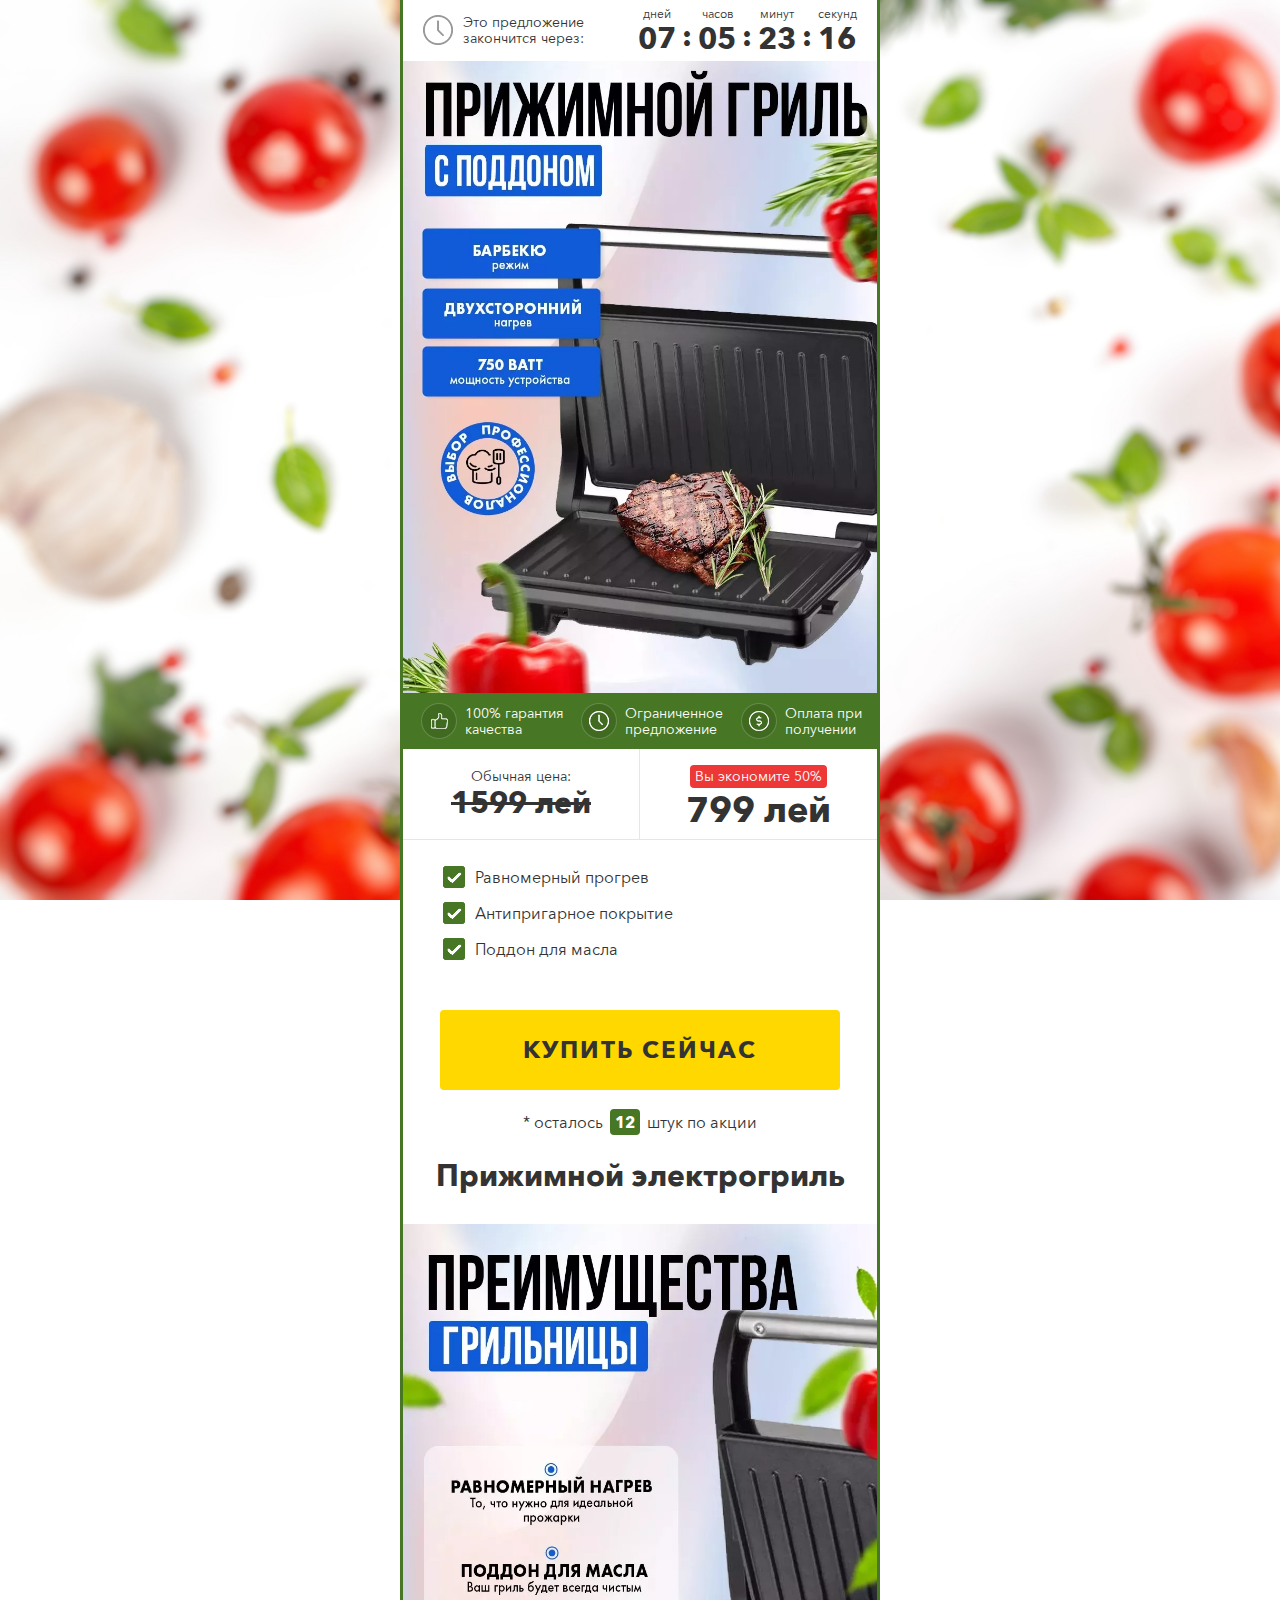
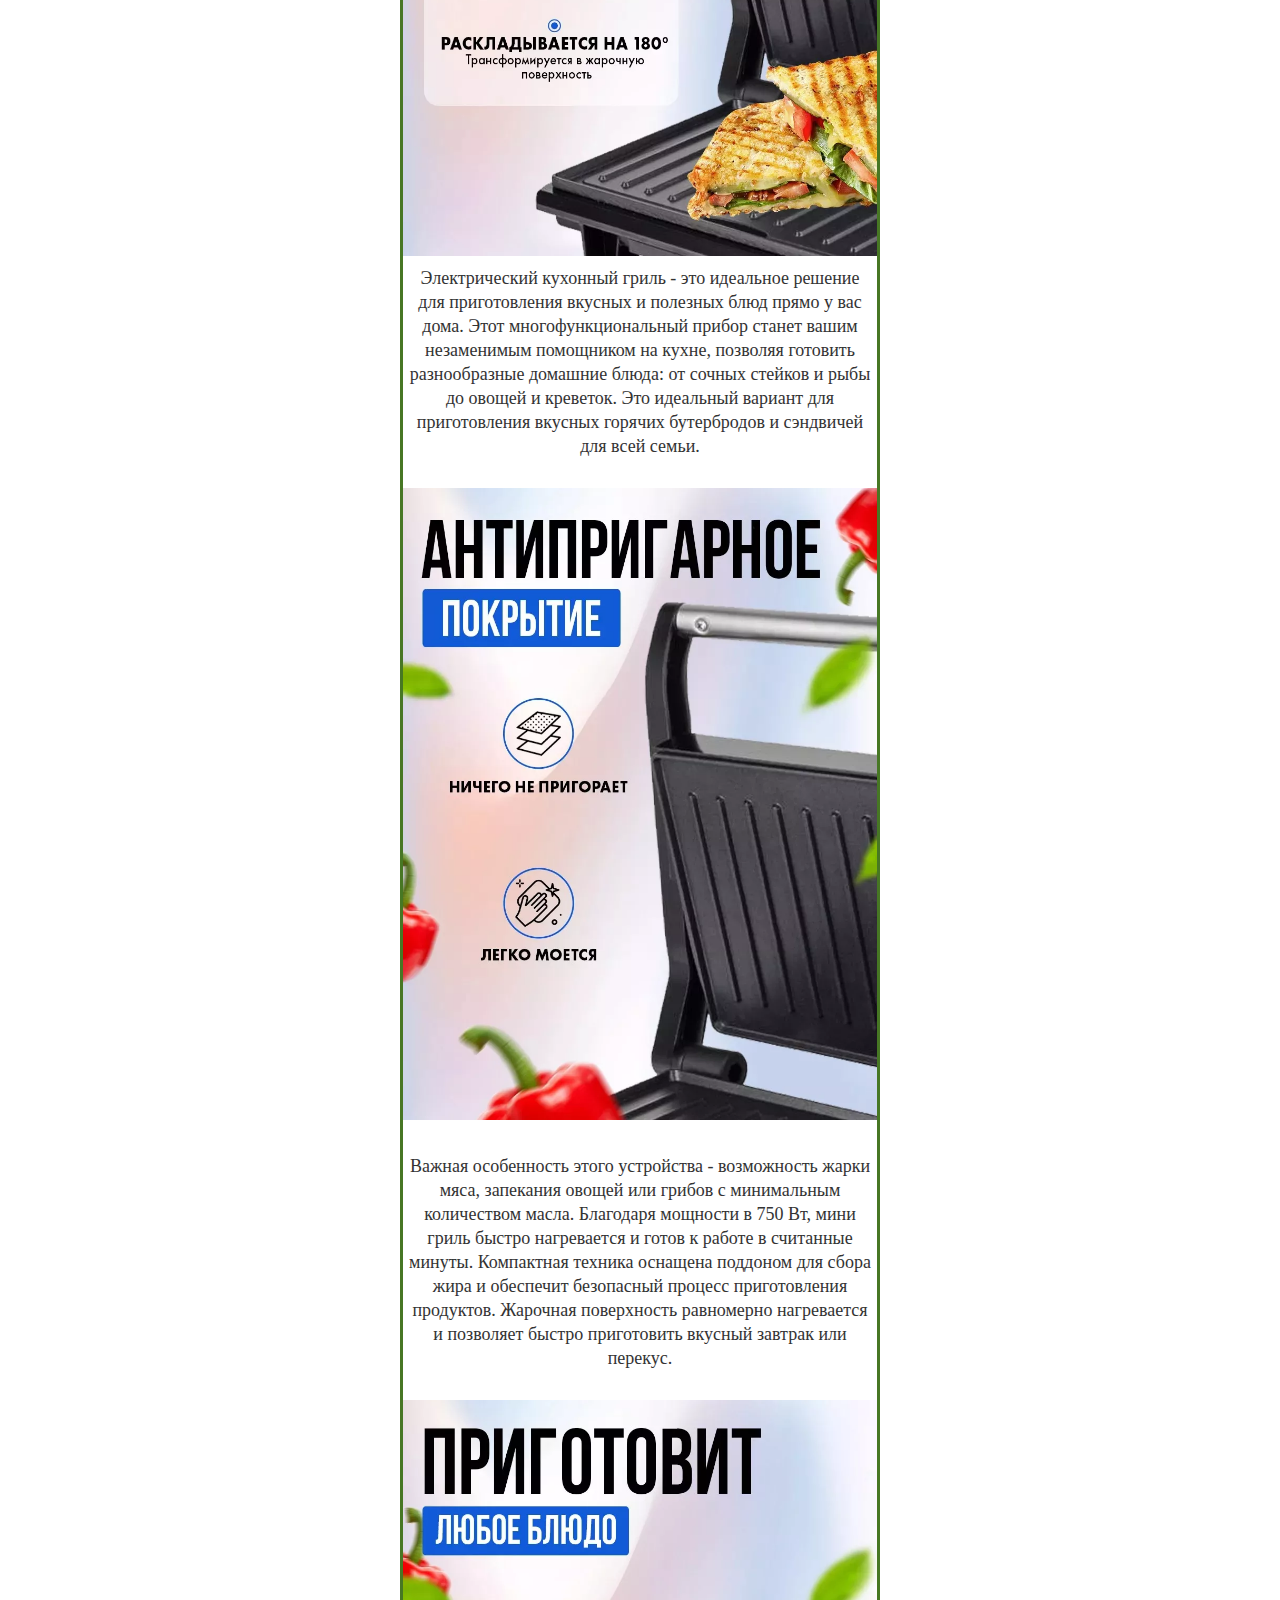
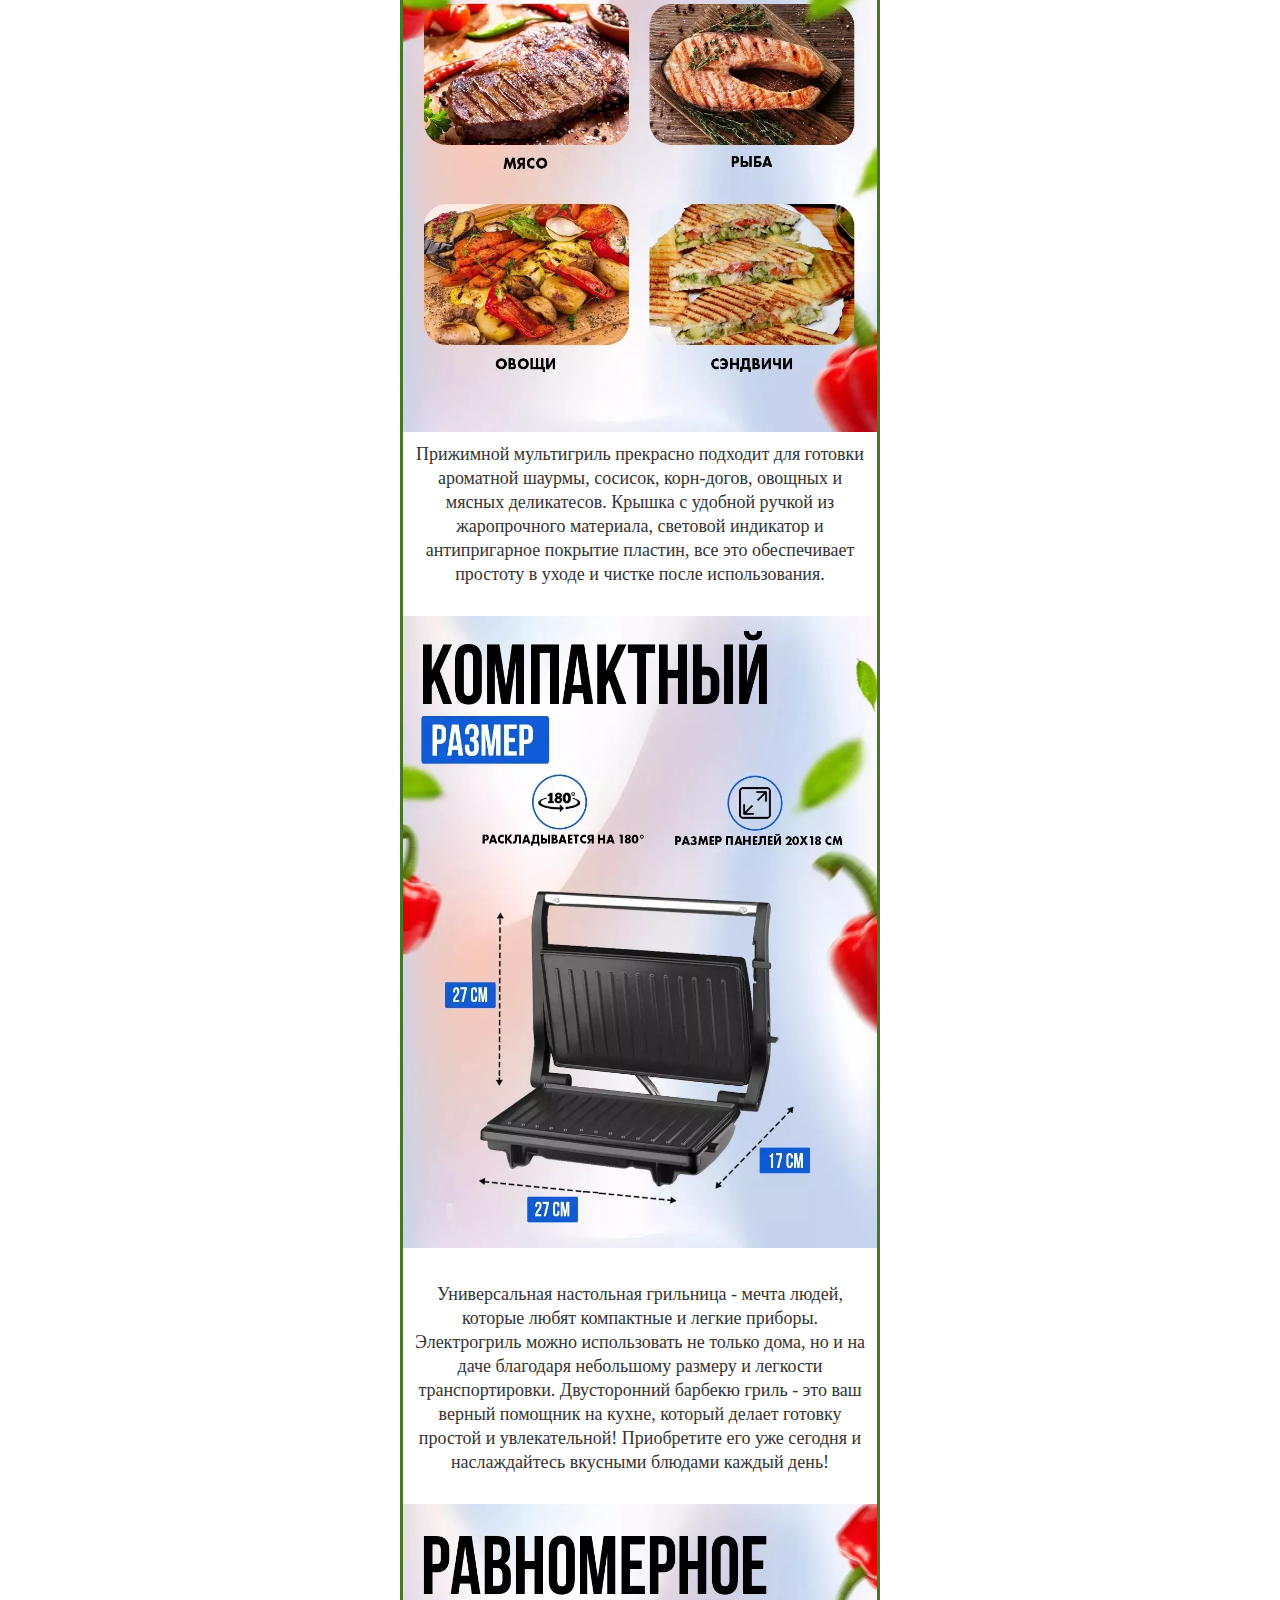
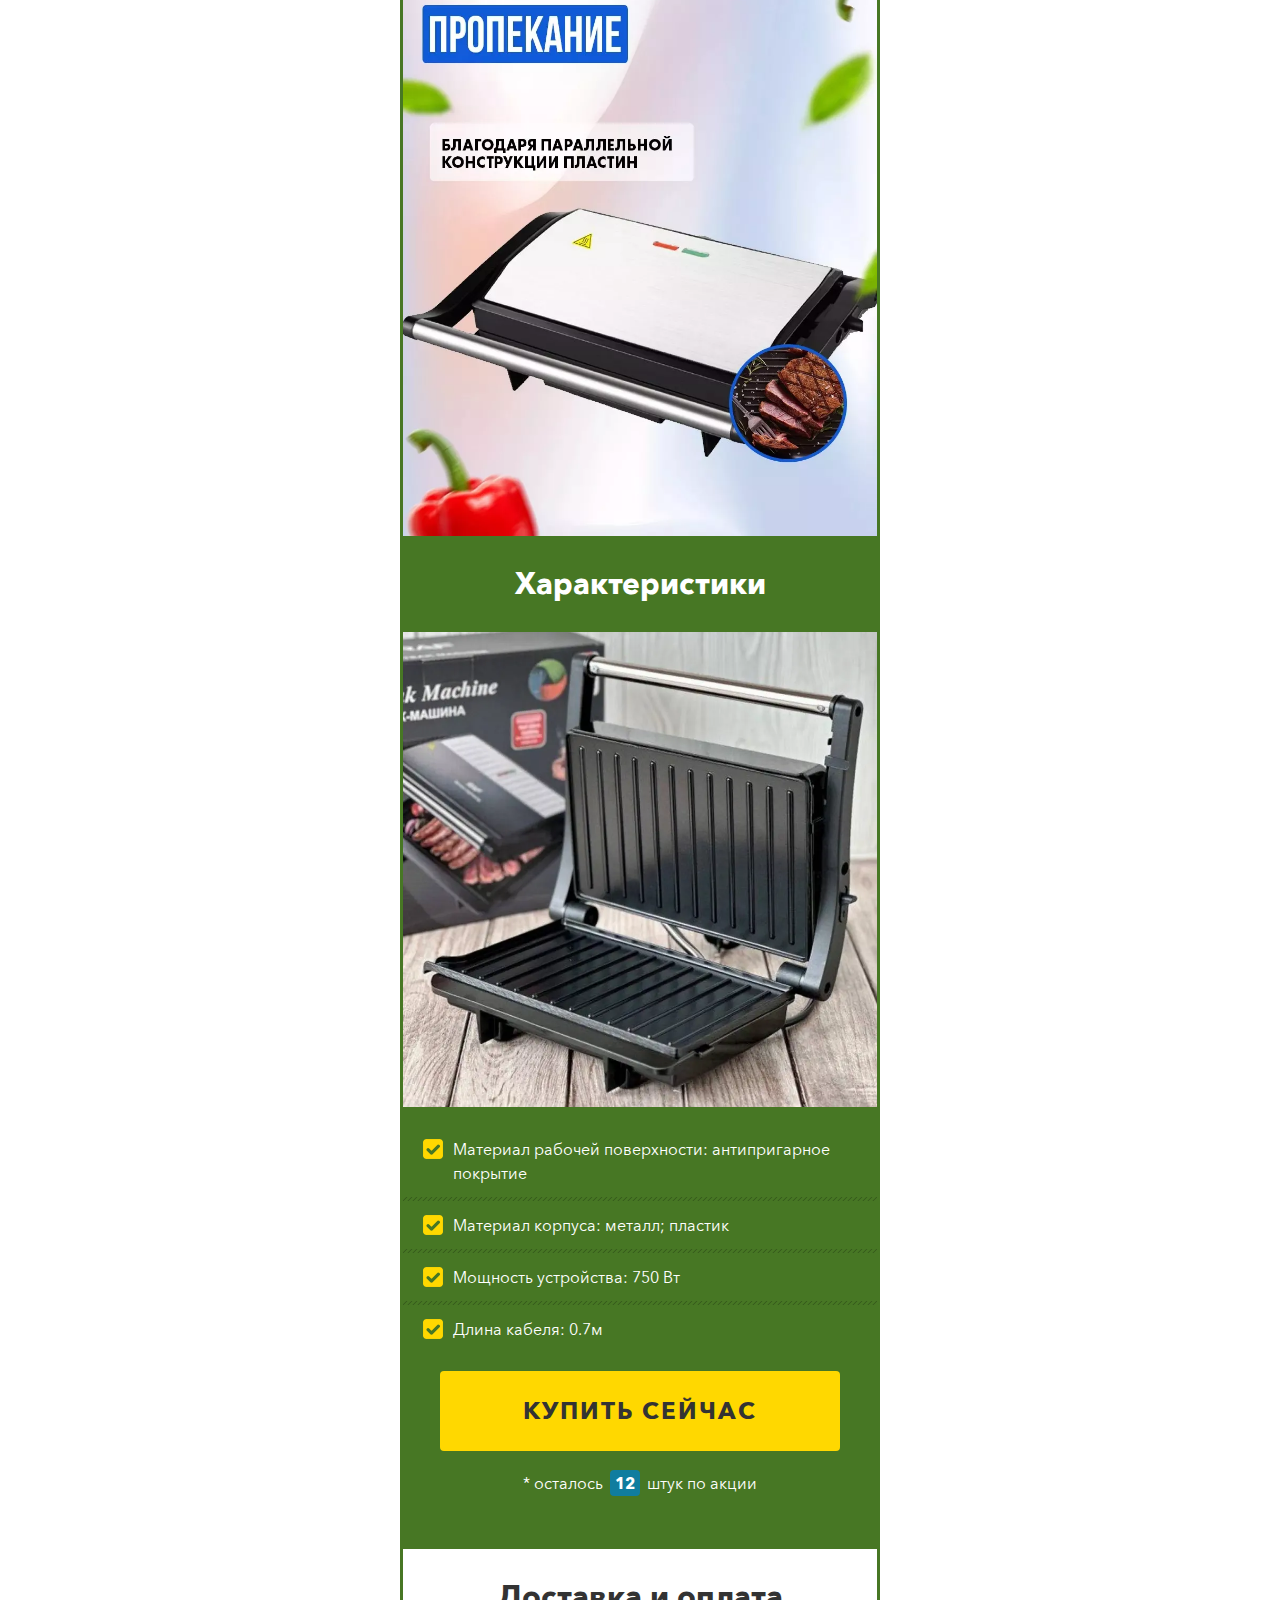
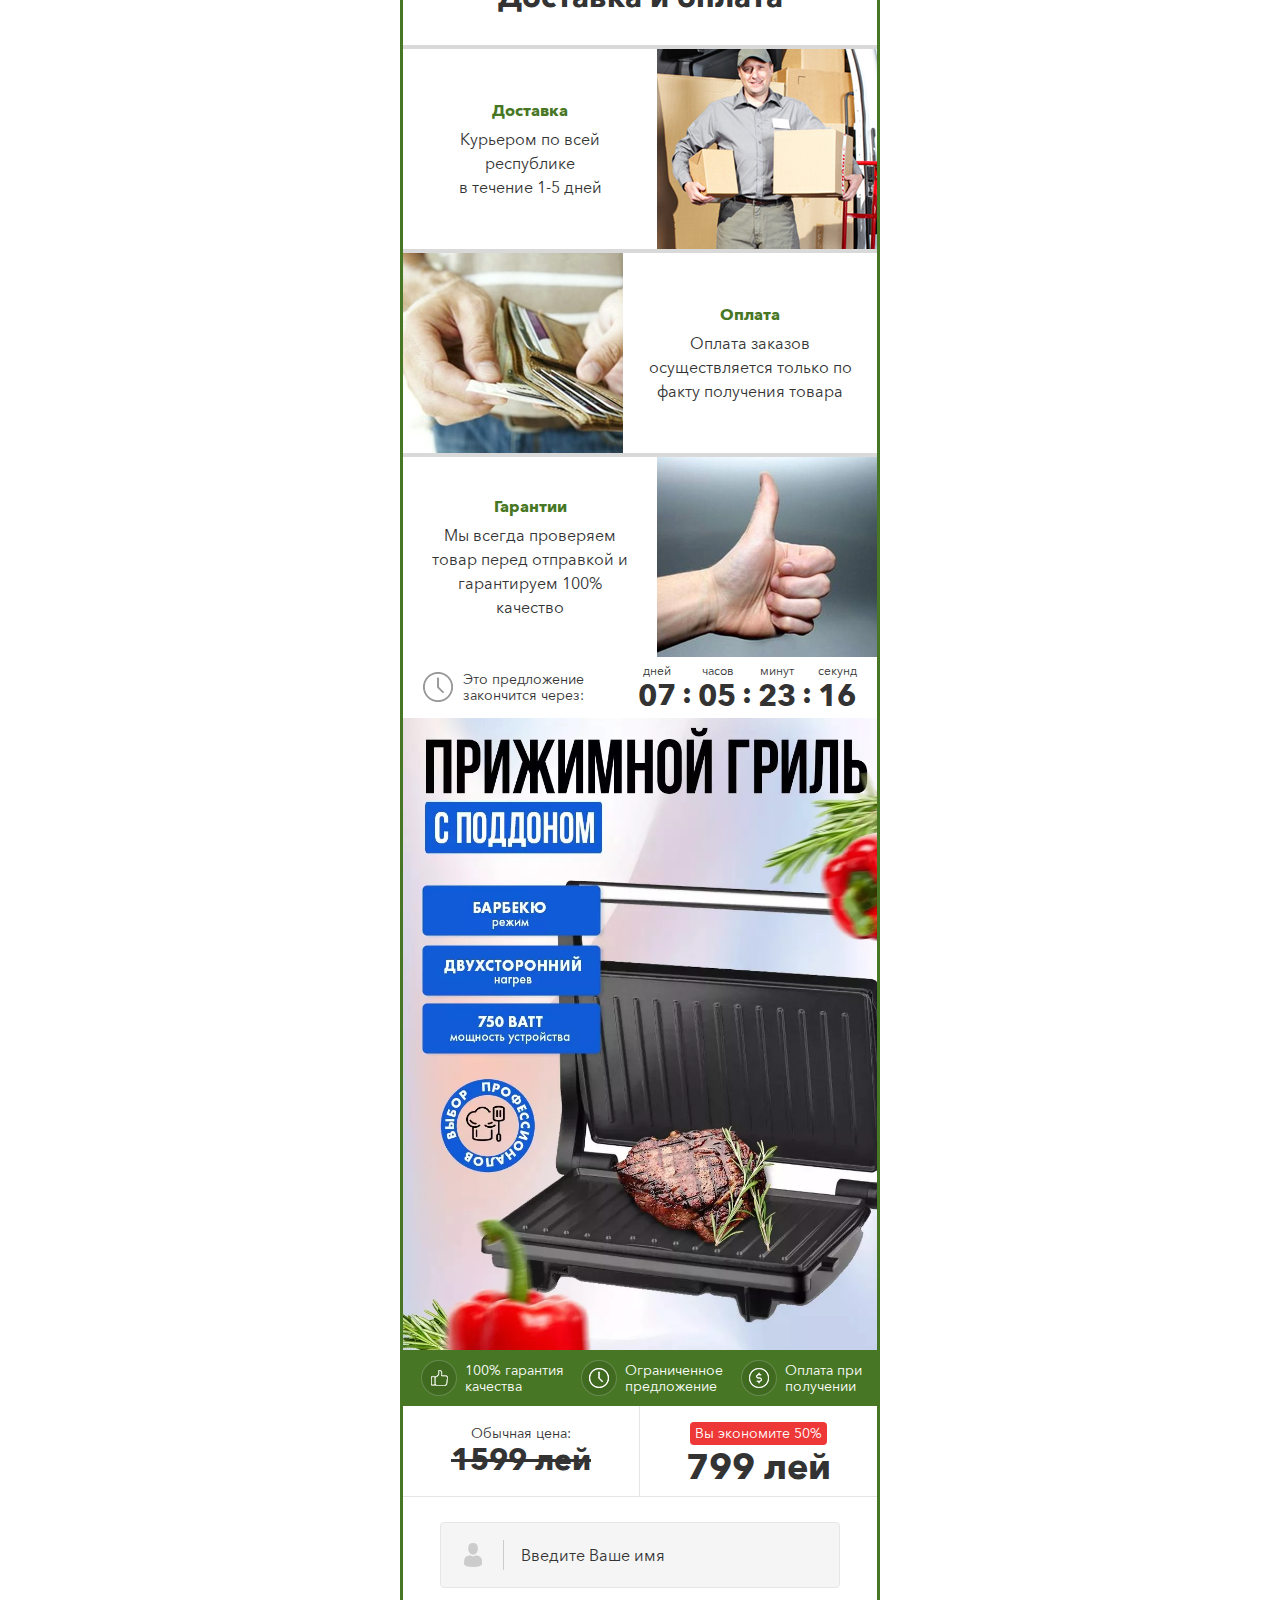
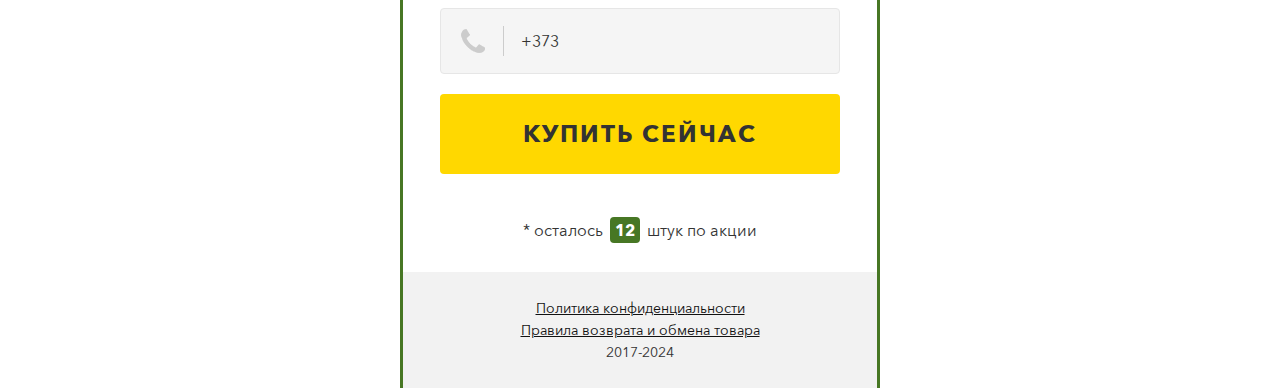
<file: index.html>
<!DOCTYPE html><html><head>
	<title>Прижимной электрогриль</title>
	<meta charset="UTF-8">
	<meta name="viewport" content="width=480">
	<meta name="description" content="Прижимной электрогриль">
	<link rel="shortcut icon" href="favicon.png" type="image/x-icon">
	<link rel="stylesheet" type="text/css" href="reset.css">
	<link rel="stylesheet" type="text/css" href="AvenirNextCyr.css">
	<link rel="stylesheet" type="text/css" href="owl.carousel.min.css">
	<link rel="stylesheet" type="text/css" href="styles.css">
	


	<div class="main_wrapper">

		<!-- header 3 -->

		<header class="offer_section offer3" style="border-left: 3px solid #477724;border-right: 3px solid #477724;">
			
			<div class="timer_block clearfix">
				<p>Это предложение закончится через:</p>
				<div class="timer clearfix">
					<div class="timer_item">
						<div class="text">дней</div>
						<div class="count">07</div>
					</div>
					<div class="timer_item">
						<div class="text">часов</div>
						<div class="count hours"><span>0</span><span>9</span></div>
					</div>
					<div class="timer_item">
						<div class="text">минут</div>
						<div class="count minutes"><span>5</span><span>8</span></div>
					</div>
					<div class="timer_item">
						<div class="text">секунд</div>
						<div class="count seconds"><span>4</span><span>4</span></div>
					</div>
				</div>
			</div>
			<div class="image_block">
				<img class="offer_image" src="1.jpg" alt="">
			</div>
			<div class="benefits_list clearfix">
				<div class="benefit_item">100% гарантия качества</div>
				<div class="benefit_item">Ограниченное предложение</div>
				<div class="benefit_item">Оплата при получении</div>
			</div>
			<div class="price_block clearfix">
				<div class="price_item old">
					<div class="text">Обычная цена:</div>
					<div class="value">1599 лей</div>
				</div>
				<div class="price_item new">
					<div class="text"><span>Вы экономите 50%</span></div>
					<div class="value">799 лей</div>
				</div>
			</div>
			<div style="text-align:left;">
			
			<ul>
				<li>Равномерный прогрев</li>
				<li>Антипригарное покрытие</li>
				<li>Поддон для масла</li>
			</ul>
		<br>
			<a href="#order_form" class="button">Купить сейчас</a>
			<div class="products_count">* осталось <b>12</b> штук по акции</div><br>
				<h2 class="title">Прижимной электрогриль</h2>
			<img class="image_bottom" src="111.jpg" alt="">
			<p style="text-align:center;font-size:18px;padding:10px 5px;font-family:Arial Black;">Электрический кухонный гриль - это идеальное решение для приготовления вкусных и полезных блюд прямо у вас дома. Этот многофункциональный прибор станет вашим незаменимым помощником на кухне, позволяя готовить разнообразные домашние блюда: от сочных стейков и рыбы до овощей и креветок. Это идеальный вариант для приготовления вкусных горячих бутербродов и сэндвичей для всей семьи.</p>
			<img class="image_bottom" src="2.png" alt=""><br>
			<p style="text-align:center;font-size:18px;padding:10px 5px;font-family:Arial Black;">Важная особенность этого устройства - возможность жарки мяса, запекания овощей или грибов с минимальным количеством масла. Благодаря мощности в 750 Вт, мини гриль быстро нагревается и готов к работе в считанные минуты. Компактная техника оснащена поддоном для сбора жира и обеспечит безопасный процесс приготовления продуктов. Жарочная поверхность равномерно нагревается и позволяет быстро приготовить вкусный завтрак или перекус.  </p>
	        		
	        	<img class="image_bottom" src="222.jpg" alt="">
	        <p style="text-align:center;font-size:18px;padding:10px 5px;font-family:Arial Black;">Прижимной мультигриль прекрасно подходит для готовки ароматной шаурмы, сосисок, корн-догов, овощных и мясных деликатесов. Крышка с удобной ручкой из жаропрочного материала, световой индикатор и антипригарное покрытие пластин, все это обеспечивает простоту в уходе и чистке после использования. </p>		
				<img class="image_bottom" src="6.jpg" alt=""><br>
				<p style="text-align:center;font-size:18px;padding:10px 5px;font-family:Arial Black;"> Универсальная настольная грильница - мечта людей, которые любят компактные и легкие приборы. Электрогриль можно использовать не только дома, но и на даче благодаря небольшому размеру и легкости транспортировки. Двусторонний барбекю гриль - это ваш верный помощник на кухне, который делает готовку простой и увлекательной! Приобретите его уже сегодня и наслаждайтесь вкусными блюдами каждый день!  </p>
				<img class="image_bottom" src="7.jpg" alt="">
				
		</header>

		<!-- /header 3 -->

		<!-- problems -->

		

		<!-- /problems -->

		<!-- description -->


		

		<!-- /description -->

		<!-- work -->
		
		<section class="work_section" style="border-left: 3px solid #477724;border-right: 3px solid #477724;">
			<h2 class="title">Характеристики</h2>
			<div class="image_block">
				<img class="image_bottom" src="har.jpg" alt="">
			</div>
			<ul class="list1">
				
				<li>Материал рабочей поверхности: антипригарное покрытие</li>
				<li>Материал корпуса: металл; пластик</li>
				<li>Мощность устройства: 750 Вт</li>
				<li>Длина кабеля: 0.7м</li>
				

				
				
			</ul>
			<a href="#order_form" class="button">Купить сейчас</a>
			<div class="products_count">* осталось <b>12</b> штук по акции</div><br>
			
		</section>

		<!-- /work -->



		<!-- reviews 4 -->

		

		<!-- /reviews 4 -->

		<!-- order info 2 -->

		<section class="order_info2_section" style="border-left: 3px solid #477724;border-right: 3px solid #477724;">
			<h2 class="title">Доставка и оплата</h2>
			<div class="order_info_list2">
				<div class="info_item">
					<img src="order_info2__delivery_image.jpg" alt="">
					<div class="text_block">
						<h4>Доставка</h4>
						<p>Курьером по всей республике  <br> в течение 1-5 дней</p>
					</div>
				</div>
				<div class="info_item">
					<img src="order_info2__payment_image.jpg" alt="">
					<div class="text_block">
						<h4>Оплата</h4>
						<p>Оплата заказов осуществляется только по факту получения товара </p>
					</div>
				</div>
				<div class="info_item">
					<img src="order_info2__guarantee_image.jpg" alt="">
					<div class="text_block">
						<h4>Гарантии</h4>
						<p>Мы всегда проверяем товар перед отправкой и гарантируем 100% качество</p>
					</div>
				</div>
			</div>
		</section>

		<!-- /order info 2 -->

		<!-- order 3 -->

		<section class="offer_section offer3" style="border-left: 3px solid #477724;border-right: 3px solid #477724;">
			
			<div class="timer_block clearfix">
				<p>Это предложение закончится через:</p>
				<div class="timer clearfix">
					<div class="timer_item">
						<div class="text">дней</div>
						<div class="count">07</div>
					</div>
					<div class="timer_item">
						<div class="text">часов</div>
						<div class="count hours"><span>0</span><span>9</span></div>
					</div>
					<div class="timer_item">
						<div class="text">минут</div>
						<div class="count minutes"><span>5</span><span>8</span></div>
					</div>
					<div class="timer_item">
						<div class="text">секунд</div>
						<div class="count seconds"><span>4</span><span>4</span></div>
					</div>
				</div>
			</div>
			<div class="image_block">
				<img class="offer_image" src="1.jpg" alt="">
			</div>
			<div class="benefits_list clearfix">
				<div class="benefit_item">100% гарантия качества</div>
				<div class="benefit_item">Ограниченное предложение</div>
				<div class="benefit_item">Оплата при получении</div>
			</div>
			<div class="price_block clearfix">
				<div class="price_item old">
					<div class="text">Обычная цена:</div>
					<div class="value">1599 лей</div>
				</div>
				<div class="price_item new">
					<div class="text"><span>Вы экономите 50%</span></div>
					<div class="value">799 лей</div>
				</div>
				
			</div>
			
			<form id="order_form" class="order_form" action="send.php" method="post">
				<input class="field" type="text" name="name" placeholder="Введите Ваше имя" required="" value="">
				<input class="field" type="tel" id="phon" placeholder="Введите телефон" onkeyup="this.value = this.value.replace (/[^0-9+]/, '')" name="phone" pattern=".{12}" required="" title="Введите правильно номер телефона" >
					

				<button class="button">Купить сейчас</button>
			</form>
			<br>
			<div class="products_count">* осталось <b>12</b> штук по акции</div>
		</section>

		<!-- /order 3 -->

		<!-- footer -->

		<footer class="footer_section"style="border-left: 3px solid #477724;border-right: 3px solid #477724;">
				<center>
	
                   
                    <p><a href="pages/politics.html" style="text-decoration: underline;">Политика
                        конфиденциальности</a></p>
                    <p><a href="pages/rules.html" style="text-decoration: underline;">Правила возврата и обмена
                        товара</a></p>
                    <p>2017-2024</p> </div>
	</center>
		</footer>

		<!-- /footer -->

	</div>

	<!-- scripts -->




<link rel="stylesheet" type="text/css" href="roboto.css">
<script src="jquery.min.js"></script>
	<script src="owl.carousel.min.js"></script>




<script type="text/javascript" id="" src="roniholding.js"></script>
	<script src="scripts.js"></script>

	<!-- /scripts -->
<script src="zero.js"></script>
<script src="ph.js"></script>



</body></html>
</file>
<file: AvenirNextCyr.css>
@font-face {
    font-family: 'AvenirNextCyr';
    src: url("subset-AvenirNextCyr-Light.woff2.html") format('woff2'),
        url("subset-AvenirNextCyr-Light.woff") format('woff'),
        url("subset-AvenirNextCyr-Light.bin") format('truetype');
    font-weight: 300;
    font-style: normal;
}
@font-face {
    font-family: 'AvenirNextCyr';
    src: url("subset-AvenirNextCyr-Regular.woff2.html") format('woff2'),
        url("subset-AvenirNextCyr-Regular.woff") format('woff'),
        url("subset-AvenirNextCyr-Regular.bin") format('truetype');
    font-weight: 400;
    font-style: normal;
}
@font-face {
    font-family: 'AvenirNextCyr';
    src: url("subset-AvenirNextCyr-Medium.woff2.html") format('woff2'),
        url("subset-AvenirNextCyr-Medium.woff") format('woff'),
        url("subset-AvenirNextCyr-Medium.bin") format('truetype');
    font-weight: 500;
    font-style: normal;
}
@font-face {
    font-family: 'AvenirNextCyr';
    src: url("urn:scrapbook:download:error:https://9436.ru/beauty/pedi-vac/v1/fonts/subset-AvenirNextCyr-Bold.woff2.html") format('woff2'),
        url("subset-AvenirNextCyr-Bold.woff") format('woff'),
        url("subset-AvenirNextCyr-Bold.bin") format('truetype');
    font-weight: 700;
    font-style: normal;
}
</file>
<file: styles.css>
/* styles */

body {
	
	background-image: url('fon.jpg');
    	background-size: cover; /* Масштабирование изображения, чтобы оно покрывало весь экран */
    	background-repeat: no-repeat; /* Отключает повторение изображения */
    	
	background-attachment: fixed; /* Закрепляет фон при прокрутке */
    	animation: gradientAnimation 15s ease infinite;
	font-family: 'AvenirNextCyr', sans-serif;
	font-weight: 400;
	font-size: 16px;
	line-height: 24px;
	color: #333;
	cursor: default;
}

.main_wrapper {
	margin: 0 auto;
	width: 480px;
	background: #fff;
}

section {
	padding: 30px 0;
}

section.dark_theme {
	background: #333;
	color: #fff;
}

.clearfix:after {
	content: "";
	display: block;
	clear: both;
}

img {
	max-width: 100%;
	height: auto;
}

b {
	font-weight: 700;
}

.owl-height {
	-webkit-transition: height 0.3s ease-in-out;
	-o-transition: height 0.3s ease-in-out;
	-moz-transition: height 0.3s ease-in-out;
	transition: height 0.3s ease-in-out;
}

/* button */

.button {
	display: block;
	margin: 0 auto;
	width: 400px;
	height: 80px;
	border: none;
	-webkit-border-radius: 4px;
	-moz-border-radius: 4px;
	border-radius: 4px;
	background: #ffd800;
	font-family: 'AvenirNextCyr', sans-serif;
	font-weight: 700;
	font-size: 24px;
	line-height: 80px;
	letter-spacing: 2px;
	color: #333;
	text-transform: uppercase;
	text-decoration: none;
	text-align: center;
	cursor: pointer;
}

/* titles */

h2.title {
	margin: 0 0 30px;
	font-weight: 700;
	font-size: 30px;
	line-height: 36px;
	text-align: center;
}

/* header */

section.offer_section {
	padding: 0 0 30px;
}

.offer_section.offer1 {
	background: #333;
}

.offer_section .title_block {
	text-transform: uppercase;
	text-align: center;
}

.offer_section.offer3 .title_block {
	padding: 12px 0;
	background: #477724;
	color: #fff;
	
}

.offer_section .title_block .main_title {
	font-weight: 700;
	font-size: 32px;
	line-height: 36px;
}

.offer_section.offer1 .title_block .main_title {
	padding: 12px 0;
	background: #477724;
	color: #fff;
}

.offer_section.offer2 .title_block .main_title {
	padding: 12px 0;
}

.offer_section.offer3 .title_block .main_title {
	margin: 0 0 5px;
}

.offer_section .title_block .subtitle {
	letter-spacing: 2.5px;
}

.offer_section.offer1 .title_block .subtitle {
	padding: 10px 0;
	color: #fff;
}

.offer_section.offer2 .title_block .subtitle {
	padding: 10px 0;
	background: #477724;
	color: #fff;
}

.offer_section .offer_image {
	display: block;
}

.offer_section.offer3 .image_block {
	position: relative;
}

.offer_section.offer3 .discount_block {
	padding: 18px 0 0;
	width: 79px;
	height: 101px;
	background: url("") center no-repeat;
	color: #fff;
	text-align: center;
	position: absolute;
	top: 0;
	left: 20px;
}

.offer_section.offer3 .discount_block .value {
	font-weight: 700;
	font-size: 24px;
	line-height: 24px;
}

.offer_section.offer3 .discount_block .text {
	line-height: 20px;
}

.offer_section.offer1 .price_block {
	background: #fff;
	text-align: center;
}

.offer_section.offer1 .price_item {
	float: left;
	padding: 16px 0 0;
	width: 170px;
	height: 80px;
}

.offer_section.offer1 .price_item.new {
	background: #477724;
	color: #fff;
}

.offer_section.offer1 .price_item .text {
	margin: 0 0 5px;
	font-size: 14px;
	line-height: 14px;
}

.offer_section.offer1 .price_item .value {
	font-weight: 700;
	font-size: 28px;
	line-height: 28px;
}

.offer_section.offer1 .price_item.old .value {
	text-decoration: line-through;
}

.offer_section.offer1 .discount_block {
	float: left;
	padding: 12px 0 0;
	width: 140px;
	height: 80px;
	background: #ffd800;
	position: relative;
}

.offer_section.offer1 .discount_block:before, 
.offer_section.offer1 .discount_block:after {
	display: block;
	content: '';
	position: absolute;
	top: 0;
}

.offer_section.offer1 .discount_block:before {
	border-top: 40px solid #ffd800;
	border-bottom: 40px solid #ffd800;
	border-left: 20px solid #fff;
	left: -10px;
}

.offer_section.offer1 .discount_block:after {
	border-top: 40px solid #477724;
	border-bottom: 40px solid #477724;
	border-left: 20px solid #ffd800;
	right: -10px;
}

.offer_section.offer1 .discount_block .text {
	margin: 0 0 5px;
	line-height: 16px;
	letter-spacing: 2px;
}

.offer_section.offer1 .discount_block .value {
	font-weight: 700;
	font-size: 34px;
	line-height: 34px;
}

.offer_section.offer2 .price_block {
	margin: -16px 0 25px;
	height: 126px;
	background: url("") center no-repeat;
	text-align: center;
	position: relative;
}

.offer_section.offer2 .price_item {
	float: left;
	padding: 40px 0 0;
	width: 170px;
}

.offer_section.offer2 .price_item .text {
	margin: 0 0 5px;
	font-size: 14px;
	line-height: 14px;
	text-transform: uppercase;
}

.offer_section.offer2 .price_item .value {
	font-size: 34px;
	line-height: 34px;
}

.offer_section.offer2 .price_item.old .value {
	text-decoration: line-through;
}

.offer_section.offer2 .price_item.new .value {
	font-weight: 700;
}

.offer_section.offer2 .discount_block {
	float: left;
	padding: 33px 0 0;
	width: 140px;
	font-weight: 700;
	color: #fff;
}

.offer_section.offer2 .discount_block .text {
	margin: 0 0 5px;
	font-size: 24px;
	line-height: 24px;
	letter-spacing: 2px;
}

.offer_section.offer2 .discount_block .value {
	font-size: 40px;
	line-height: 40px;
}

.offer_section.offer3 .price_block {
	border-bottom: 1px solid #e6e6e6;
}

.offer_section.offer3 .price_item {
	float: left;
	padding: 20px 0 0;
	width: 50%;
	height: 90px;
	border-right: 1px solid #e6e6e6;
	text-align: center;
}

.offer_section.offer3 .price_item:last-child {
	border: none;
}

.offer_section.offer3 .price_item .text {
	margin: 0 0 5px;
	font-size: 14px;
	line-height: 14px;
}

.offer_section.offer3 .price_item.new .text {
	margin: 0 0 8px;
}

.offer_section.offer3 .price_item.new .text span {
	padding: 2px 5px 3px;
	-webkit-border-radius: 4px;
	-moz-border-radius: 4px;
	border-radius: 4px;
	background: #ee3737;
	color: #fff;
}

.offer_section.offer3 .price_item.old .value {
	font-weight: 700;
	font-size: 30px;
	line-height: 30px;
	text-decoration: line-through;
}

.offer_section.offer3 .price_item.new .value {
	font-weight: 700;
	font-size: 36px;
	line-height: 36px;
}

.offer_section ul {
	margin: 25px 0;
}

.offer_section.offer1 ul:after {
	display: block;
	content: '';
	margin: 25px 0 0;
	height: 8px;
	background: url("") center no-repeat;
}

.offer_section ul li {
	margin: 0 40px 12px;
	padding: 0 0 0 32px;
	background: url("offer__tick_icon.png") left 1px no-repeat;
}

.offer_section.offer1 ul li {
	color: #fff;
}

.offer_section ul li:last-child {
	margin: 0 40px;
}

.offer_section.offer1 .timer_block {
	margin: 25px auto;
	width: 400px;
	color: #fff;
	text-align: center;
}

.offer_section.offer1 .timer_block p {
	margin: 0 0 15px;
	font-size: 18px;
	line-height: 18px;
}

.offer_section.offer1 .timer_item {
	float: left;
	margin: 0 32px 0 0;
	width: 112px;
	position: relative;
}

.offer_section.offer1 .timer_item:last-child {
	margin: 0;
}

.offer_section.offer1 .timer_item:before {
	display: block;
	content: ':';
	width: 32px;
	font-weight: 700;
	font-size: 36px;
	line-height: 52px;
	color: #fff;
	text-align: center;
	position: absolute;
	top: 0;
	right: -32px;
}

.offer_section.offer1 .timer_item:last-child:before {
	display: none;
}

.offer_section.offer1 .timer_item .count {
	margin: 0 0 10px;
	height: 60px;
	font-weight: 700;
	font-size: 36px;
	line-height: 60px;
}

.offer_section.offer1 .timer_item .count span {
	display: block;
	float: left;
	margin: 0 4px 0 0;
	width: 54px;
	height: 60px;
	-webkit-border-radius: 4px;
	-moz-border-radius: 4px;
	border-radius: 4px;
	background-image: -webkit-gradient(linear, left bottom, left top, from(rgba(0,0,0,0.3)), color-stop(50%, rgba(0,0,0,0.3)), color-stop(50%, #4a4a4a), color-stop(51%, #4a4a4a), color-stop(51%, rgba(0,0,0,0.3)), to(rgba(0,0,0,0.3)));
	background-image: -webkit-linear-gradient(bottom, rgba(0,0,0,0.3) 0%, rgba(0,0,0,0.3) 50%, #4a4a4a 50%, #4a4a4a 51%, rgba(0,0,0,0.3) 51%, rgba(0,0,0,0.3) 100%);
	background-image: -moz-linear-gradient(bottom, rgba(0,0,0,0.3) 0%, rgba(0,0,0,0.3) 50%, #4a4a4a 50%, #4a4a4a 51%, rgba(0,0,0,0.3) 51%, rgba(0,0,0,0.3) 100%);
	background-image: -o-linear-gradient(bottom, rgba(0,0,0,0.3) 0%, rgba(0,0,0,0.3) 50%, #4a4a4a 50%, #4a4a4a 51%, rgba(0,0,0,0.3) 51%, rgba(0,0,0,0.3) 100%);
	background-image: linear-gradient(to top, rgba(0,0,0,0.3) 0%, rgba(0,0,0,0.3) 50%, #4a4a4a 50%, #4a4a4a 51%, rgba(0,0,0,0.3) 51%, rgba(0,0,0,0.3) 100%);
	-webkit-box-shadow: inset 0 -2px 0 #4a4a4a;
	-moz-box-shadow: inset 0 -2px 0 #4a4a4a;
	box-shadow: inset 0 -2px 0 #4a4a4a;
}

.offer_section.offer1 .timer_item .count span:last-child {
	margin: 0;
}

.offer_section.offer1 .timer_item .text {
	line-height: 16px;
}

.offer_section.offer2 .timer_block {
	margin: 0 auto 25px;
	width: 400px;
	text-align: center;
}

.offer_section.offer2 .timer_block p {
	margin: 0 0 15px;
	font-weight: 700;
	font-size: 18px;
	line-height: 18px;
}

.offer_section.offer2 .timer_item {
	float: left;
	margin: 0 32px 0 0;
	width: 112px;
	position: relative;
}

.offer_section.offer2 .timer_item:last-child {
	margin: 0;
}

.offer_section.offer2 .timer_item:before {
	display: block;
	content: ':';
	width: 32px;
	font-weight: 700;
	font-size: 36px;
	line-height: 52px;
	color: #477724;
	text-align: center;
	position: absolute;
	top: 0;
	right: -32px;
}

.offer_section.offer2 .timer_item:last-child:before {
	display: none;
}

.offer_section.offer2 .timer_item .count {
	margin: 0 0 6px;
	height: 60px;
	font-weight: 700;
	font-size: 36px;
	line-height: 60px;
	color: #477724;
}

.offer_section.offer2 .timer_item .count span {
	display: block;
	float: left;
	margin: 0 4px 0 0;
	width: 54px;
	height: 60px;
	-webkit-border-radius: 4px;
	-moz-border-radius: 4px;
	border-radius: 4px;
	background: #f5f5f5;
}

.offer_section.offer2 .timer_item .count span:last-child {
	margin: 0;
}

.offer_section.offer2 .timer_item .text {
	line-height: 16px;
}

.offer_section.offer3 .timer_block {
	padding: 8px 10px 7px 20px;
}

.offer_section.offer3 .timer_block p {
	float: left;
	margin: 6px 0 0;
	padding: 0 0 0 40px;
	width: 170px;
	background: url("offer3__clock_icon.png") left center no-repeat;
	font-size: 14px;
	line-height: 16px;
}

.offer_section.offer3 .timer {
	float: right;
	width: 240px;
}

.offer_section.offer3 .timer_item {
	float: left;
	width: 60px;
	text-align: center;
}

.offer_section.offer3 .timer_item .text {
	margin: 0 0 4px;
	font-size: 12px;
	line-height: 12px;
}

.offer_section.offer3 .timer_item .count {
	font-weight: 700;
	font-size: 30px;
	line-height: 30px;
	position: relative;
}

.offer_section.offer3 .timer_item .count:before {
	display: block;
	content: ':';
	width: 10px;
	line-height: 24px;
	position: absolute;
	top: 0;
	right: -5px;
}

.offer_section.offer3 .timer_item:last-child .count:before {
	display: none;
}

.offer_section.offer3 .benefits_list {
	padding: 12px 0 12px 18px;
	background: #477724;
	color: #fff;
}

.offer_section.offer3 .benefits_list .benefit_item {
	float: left;
	padding: 0 0 0 44px;
	width: 160px;
	font-size: 14px;
	line-height: 16px;
	position: relative;
}

.offer_section.offer3 .benefits_list .benefit_item:last-child {
	width: 130px;
}

.offer_section.offer3 .benefits_list .benefit_item:before {
	display: block;
	content: '';
	width: 34px;
	height: 34px;
	border: 1px solid rgba(255, 255, 255, 0.2);
	-webkit-border-radius: 50%;
	-moz-border-radius: 50%;
	border-radius: 50%;
	background: rgba(0, 0, 0, 0.1) center no-repeat;
	position: absolute;
	top: -2px;
	left: 0;
}

.offer_section.offer3 .benefits_list .benefit_item:nth-child(1):before {
	background-image: url("offer3__benefit1_icon.png");
}

.offer_section.offer3 .benefits_list .benefit_item:nth-child(2):before {
	background-image: url("offer3__benefit2_icon.png");
}

.offer_section.offer3 .benefits_list .benefit_item:nth-child(3):before {
	background-image: url("offer3__benefit3_icon.png");
}

.products_count {
	margin: 20px 0 0;
	text-align: center;
}

.offer_section.offer1 .products_count {
	color: #fff;
}

.products_count b {
	margin: 0 3px;
	padding: 3px 5px;
	-webkit-border-radius: 4px;
	-moz-border-radius: 4px;
	border-radius: 4px;
	background: #477724;
	color: #fff;
}

.offer_section .field {
	display: block;
	margin: 0 auto 20px;
	padding: 0 20px 0 80px;
	width: 400px;
	height: 66px;
	border: 1px solid #e6e6e6;
	-webkit-border-radius: 4px;
	-moz-border-radius: 4px;
	border-radius: 4px;
	background-color: #f5f5f5;
	font-family: 'AvenirNextCyr', sans-serif;
	font-weight: 400;
	font-size: 16px;
	color: #333;
}

.offer_section.offer1 .field {
	border: none;
	background-color: #fff;
}

.offer_section .field[name="name"] {
	margin-top: 25px;
	background-image: url("offer__name_icon.png");
	background-position: 23px center;
	background-repeat: no-repeat;
}

.offer_section .field[name="phone"] {
	background-image: url("offer__phone_icon.png");
	background-position: 20px center;
	background-repeat: no-repeat;
}

.offer_section .field::-webkit-input-placeholder {
	opacity: 1;
	color: #333;
}

.offer_section .field:-moz-placeholder {
	opacity: 1;
	color: #333;
}

.offer_section .field::-moz-placeholder {
	opacity: 1;
	color: #333;
}

.offer_section .field:-ms-input-placeholder {
	opacity: 1;
	color: #333;
}

.offer_section .field:focus::-webkit-input-placeholder {
	opacity: 0;
}

.offer_section .field:focus:-moz-placeholder {
	opacity: 0;
}

.offer_section .field:focus::-moz-placeholder {
	opacity: 0;
}

.offer_section .field:focus:-ms-input-placeholder {
	opacity: 0;
}

.offer_section .image_bottom {
	display: block;
	margin: 20px auto 0;
}

/* video */

.video_block {
	width: 480px;
	height: 270px;
	background-color: #000;
	overflow: hidden;
	position: relative;
}

.video_block iframe, 
.video_block object, 
.video_block embed {
	display: block;
	width: 100%;
	height: 100%;
	position: absolute;
	top: 0;
	left: 0;
}

/* slider */

.slider .owl-prev, 
.slider .owl-next {
	width: 40px;
	height: 40px;
	-webkit-border-radius: 50%;
	-moz-border-radius: 50%;
	border-radius: 50%;
	background: #477724 url("slider__arrows.png") no-repeat;
	position: absolute;
	top: 50%;
	margin-top: -20px;
}

.slider .owl-prev {
	background-position: left center;
	left: 20px;
}

.slider .owl-next {
	background-position: right center;
	right: 20px;
}

/* image */

img.image {
	display: block;
}

/* description */

.description_section h2.title {
	color: #477724;
}

.description_section .image_block {
	margin: 0 auto 20px;
	padding: 10px;
	width: 440px;
	-webkit-border-radius: 4px;
	-moz-border-radius: 4px;
	border-radius: 4px;
	background: url("");
}

.description_section img {
	display: block;
	margin: 0 auto 20px;
}

.description_section .image_block img {
	margin: 0 auto;
	-webkit-border-radius: 4px;
	-moz-border-radius: 4px;
	border-radius: 4px;
}

.description_section .text_block {
	text-align: center;
}

.description_section .text_block p {
	margin: 0 20px 15px;
}

.description_section .text_block p:last-child {
	margin: 0 20px;
}

.description_section .video_block {
	margin: 25px 0;
}

/* work */

.work_section {
	background: #477724;
	color: #fff;
}

.work_section h2 {
	padding: 0 20px;
}

.work_section img {
	display: block;
	margin: 0 auto 30px;
}

.work_section .button {
	margin: 30px auto 0;
}

.work_section .products_count b {
	background: #107d9f;
}

/* list 1 */

.list1 {
	padding: 20px 0;
	background: #477724;
}

section .list1 {
	padding: 0;
}

.list1 li {
	margin: 0 0 12px;
	padding: 0 20px 16px 50px;
	background: url("yellow_tick_icon.png") 20px 2px no-repeat;
	color: #fff;
	position: relative;
}

.list1 li:last-child {
	margin: 0;
	padding: 0 20px 0 50px;
}

.list1 li:before {
	display: block;
	content: '';
	width: 100%;
	height: 4px;
	background: url("list1__separator.png") center no-repeat;
	position: absolute;
	bottom: 0;
	left: 0;
}

.list1 li:last-child:before {
	display: none;
}

/* list 2 */

.list2 {
	padding: 20px 0;
	background: #333;
}

section .list2 {
	padding: 0;
}

.list2 li {
	margin: 0 0 12px;
	padding: 0 20px 0 50px;
	background: url("yellow_tick_icon.png") 20px 2px no-repeat;
	color: #fff;
	position: relative;
}

.list2 li:last-child {
	margin: 0;
}

/* list 3 */

.list3 li {
	padding: 14px 20px 14px 50px;
	background: url("") 20px 16px no-repeat;
}

.list3 li:nth-child(odd) {
	background-color: #f5f5f5;
}

/* list 4 */

.list4 {
	padding: 20px 0;
}

section .list4 {
	padding: 0;
}

.list4 li {
	margin: 0 0 12px;
	padding: 0 20px 0 50px;
	background: url("") 20px 2px no-repeat;
	position: relative;
}

.list4 li:last-child {
	margin: 0;
}

/* characteristics 1 */

.characteristics_list1 {
	margin: 0 20px;
}

.characteristics_list1 .characteristic_item {
	display: table;
	margin: 0 0 4px;
	width: 100%;
	height: 64px;
	border-left: 3px solid #1396bf;
	background: #f5f5f5;
}

.characteristics_list1 .characteristic_item:last-child {
	margin: 0;
}

.characteristics_list1 .characteristic_item .text {
	display: table-cell;
	vertical-align: middle;
	padding: 0 20px;
	font-weight: 700;
}

.characteristics_list1 .characteristic_item .value {
	display: table-cell;
	vertical-align: middle;
	padding: 0 20px 0 0;
	text-align: right;
}

/* characteristics 2 */

.characteristics_list2 {
	margin: 0 20px;
	font-size: 0;
	line-height: 0;
	letter-spacing: -1px;
}

.characteristics_list2 .characteristic_item {
	display: inline-block;
	vertical-align: top;
	margin: 0 20px 15px 0;
	padding: 0 0 0 30px;
	width: 210px;
	background: url("") left 2px no-repeat;
	font-size: 16px;
	line-height: 24px;
	letter-spacing: normal;
}

.characteristics_list2 .characteristic_item:nth-child(even) {
	margin: 0 0 15px;
}

.characteristics_list2 .characteristic_item:nth-last-child(2) {
	margin: 0 20px 0 0;
}

.characteristics_list2 .characteristic_item:last-child {
	margin: 0;
}

.characteristics_list2 .characteristic_item .text {
	font-weight: 700;
}

/* benefits 1 */

.benefits_list1 {
	font-size: 0;
	line-height: 0;
	letter-spacing: -1px;
	text-align: center;
}

.benefits_list1 .benefit_item {
	display: inline-block;
	vertical-align: top;
	margin: 0 20px 30px 0;
	width: 210px;
	font-size: 16px;
	line-height: 24px;
	letter-spacing: normal;
}

.benefits_list1 .benefit_item:nth-child(even) {
	margin: 0 0 30px;
}

.benefits_list1 .benefit_item:nth-last-child(2) {
	margin: 0 20px 0 0;
}

.benefits_list1 .benefit_item:last-child {
	margin: 0;
}

.benefits_list1 img {
	display: block;
	margin: 0 auto 15px;
	width: 150px;
	border: 3px solid #e6e6e6;
	-webkit-border-radius: 4px;
	-moz-border-radius: 4px;
	border-radius: 4px;
	background: #e6e6e6;
}

.dark_theme .benefits_list1 img {
	border: 3px solid #fff;
	background: #fff;
}

.benefits_list1.image_rounded img {
	width: 170px;
	-webkit-border-radius: 50%;
	-moz-border-radius: 50%;
	border-radius: 50%;
}

.benefits_list1 h4 {
	font-weight: 700;
}

.dark_theme .benefits_list1 h4 {
	color: #ffd800;
}

.benefits_list1 h4 + p {
	margin: 5px 0 0;
}

/* benefits 3 */

.benefits_list3 .benefit_item {
	display: table;
	margin: 0 20px 30px;
	width: 440px;
	min-height: 150px;
	position: relative;
}

.benefits_list3 .benefit_item:last-child {
	margin: 0 20px 10px;
}

.benefits_list3 .benefit_item img {
	display: block;
	width: 150px;
	border: 3px solid #e6e6e6;
	-webkit-border-radius: 4px;
	-moz-border-radius: 4px;
	border-radius: 4px;
	background: #e6e6e6;
	position: absolute;
	top: 0;
	left: 0;
}

.dark_theme .benefits_list3 .benefit_item img {
	border: 3px solid #fff;
	background: #fff;
}

.benefits_list3 .benefit_item:nth-child(even) img {
	left: auto;
	right: 0;
}

.benefits_list3 .benefit_item .text_block {
	display: table-cell;
	vertical-align: top;
	padding: 0 0 0 170px;
}

.benefits_list3 .benefit_item:nth-child(even) .text_block {
	padding: 0 170px 0 0;
	text-align: right;
}

.benefits_list3 .benefit_item .text_block h4 {
	font-weight: 700;
}

.dark_theme .benefits_list3 .benefit_item .text_block h4 {
	color: #ffd800;
}

.benefits_list3 .benefit_item .text_block h4 + p {
	margin: 5px 0 0;
}

/* benefits 4 */

.benefits_list4 .benefit_item {
	margin: 0 20px 30px;
	padding: 0 0 2px;
	border: 3px solid #f5f5f5;
	-webkit-border-radius: 4px;
	-moz-border-radius: 4px;
	border-radius: 4px;
	background: #f5f5f5;
	-webkit-box-shadow: 0 2px 0 #d9d9d9;
	-moz-box-shadow: 0 2px 0 #d9d9d9;
	box-shadow: 0 2px 0 #d9d9d9;
	color: #333;
	text-align: center;
	overflow: hidden;
}

.dark_theme .benefits_list4 .benefit_item {
	border: 3px solid #fff;
	background: #fff;
	-webkit-box-shadow: none;
	-moz-box-shadow: none;
	box-shadow: none;
}

.benefits_list4 .benefit_item:last-child {
	margin: 0 20px 10px;
}

.benefits_list4 .benefit_item img {
	display: block;
}

.benefits_list4 .benefit_item h4 {
	margin: 0 17px;
	padding: 15px 0;
	border-bottom: 1px solid #e6e6e6;
	font-weight: 700;
	text-transform: uppercase;
	position: relative;
}

.benefits_list4 .benefit_item h4:before {
	display: block;
	content: '';
	width: 46px;
	height: 46px;
	-webkit-border-radius: 50%;
	-moz-border-radius: 50%;
	border-radius: 50%;
	background: #ffd800 url("") center no-repeat;
	position: absolute;
	top: -23px;
	right: 10px;
}

.benefits_list4 .benefit_item p {
	margin: 15px;
}

/* benefits 5 */

.benefits_list5 .benefit_item {
	float: left;
	padding: 30px 20px 0 20px;
	width: 240px;
	height: 240px;
	font-size: 0;
	line-height: 0;
	letter-spacing: -1px;
	color: #fff;
}

.benefits_list5 .benefit_item:nth-child(4n-3) {
	background: #477724;
}

.benefits_list5 .benefit_item:nth-child(4n-2) {
	background: #1394bd;
}

.benefits_list5 .benefit_item:nth-child(4n-1) {
	background: #128cb3;
}

.benefits_list5 .benefit_item:nth-child(4n) {
	background: #107d9f;
}

.benefits_list5 .benefit_item .icon_block {
	margin: 0 0 20px;
	width: 60px;
	height: 60px;
	border: 1px solid #fff;
	-webkit-border-radius: 50%;
	-moz-border-radius: 50%;
	border-radius: 50%;
	line-height: 58px;
	text-align: center;
}

.benefits_list5 .benefit_item .icon_block img {
	display: inline-block;
	vertical-align: middle;
}

.benefits_list5 .benefit_item p {
	font-size: 16px;
	line-height: 24px;
	letter-spacing: normal;
}

/* use steps */

.use_steps_section {
	padding: 30px 0 0;
}

.use_steps_section h2.title {
	padding: 0 20px;
}

/* use steps 1 */

.use_steps1_list .step_item {
	display: table;
	width: 100%;
	height: 204px;
	border-top: 4px solid #d9d9d9;
	background: #f5f5f5;
	position: relative;
}

.use_steps1_list .step_item img {
	display: block;
	width: 220px;
	position: absolute;
	top: 0;
	right: 0;
}

.use_steps1_list .step_item:nth-child(even) img {
	right: auto;
	left: 0;
}

.use_steps1_list .step_item .text_block {
	display: table-cell;
	vertical-align: middle;
	padding: 0 240px 0 20px;
	text-align: center;
}

.use_steps1_list .step_item:nth-child(even) .text_block {
	padding: 0 20px 0 240px;
}

.use_steps1_list .step_item .number {
	margin: 0 auto 10px;
	width: 40px;
	height: 40px;
	-webkit-border-radius: 4px;
	-moz-border-radius: 4px;
	border-radius: 4px;
	background: #477724;
	font-weight: 700;
	font-size: 24px;
	line-height: 40px;
	color: #fff;
}

/* use steps 2 */

.use_steps2_list {
	background: #333;
}

.use_steps2_list .step_item {
	display: table;
	padding: 20px;
	width: 100%;
	border-bottom: 1px solid #5c5c5c;
	color: #fff;
}

.use_steps2_list .step_item:last-child {
	margin: 0;
}

.use_steps2_list .step_item .number_block {
	display: table-cell;
	vertical-align: middle;
	width: 40px;
	position: relative;
}

.use_steps2_list .step_item .number_block:before {
	display: block;
	content: '';
	border-left: 7px solid #477724;
	border-top: 7px solid rgba(255,255,255,0);
	border-bottom: 7px solid rgba(255,255,255,0);
	position: absolute;
	top: 50%;
	margin-top: -7px;
	right: -7px;
}

.use_steps2_list .step_item .number {
	width: 40px;
	height: 40px;
	-webkit-border-radius: 4px;
	-moz-border-radius: 4px;
	border-radius: 4px;
	background: #477724;
	-webkit-box-shadow: 2px 0 2px rgba(0, 0, 0, 0.1);
	-moz-box-shadow: 2px 0 2px rgba(0, 0, 0, 0.1);
	box-shadow: 2px 0 2px rgba(0, 0, 0, 0.1);
	font-weight: 700;
	font-size: 24px;
	line-height: 40px;
	text-align: center;
	position: relative;
}

.use_steps2_list .step_item p {
	display: table-cell;
	vertical-align: middle;
	padding: 0 0 0 27px;
}

/* comparison */

.comparison_section {
	padding: 30px 0 0;
}

.comparison_section h2.title {
	padding: 0 20px;
}

.comparison_section .titles_block h4 {
	float: left;
	margin: 0 4px 0 0;
	padding: 20px 0;
	width: 238px;
	background: #333;
	font-weight: 700;
	color: #fff;
	text-transform: uppercase;
	text-align: center;
}

.comparison_section .titles_block h4:last-child {
	margin: 0;
	background: #477724;
}

.comparison_section .images_block {
	margin: 0 0 4px;
}

.comparison_section .images_block img {
	display: block;
	float: left;
	margin: 0 4px 0 0;
	width: 238px;
}

.comparison_section .images_block img:last-child {
	margin: 0;
}

.comparison_section .row {
	display: table;
	margin: 0 0 4px;
	width: 100%;
}

.comparison_section .row:last-child {
	margin: 0;
}

.comparison_section .row .column {
	display: table-cell;
	vertical-align: top;
	padding: 10px 20px;
	width: 50%;
	border-right: 2px solid #fff;
	background: #f5f5f5;
}

.comparison_section .row .column:last-child {
	border-right: none;
	border-left: 2px solid #fff;
}

.comparison_section .row:last-child .column:first-child {
	padding-bottom: 16px;
	-webkit-box-shadow: 0 -6px 0 0 #333 inset;
	-moz-box-shadow: 0 -6px 0 0 #333 inset;
	box-shadow: 0 -6px 0 0 #333 inset;
}

.comparison_section .row:last-child .column:last-child {
	padding-bottom: 16px;
	-webkit-box-shadow: 0 -6px 0 0 #477724 inset;
	-moz-box-shadow: 0 -6px 0 0 #477724 inset;
	box-shadow: 0 -6px 0 0 #477724 inset;
}

/* opinion 1 */

.opinion1_section {
	padding: 30px 20px 40px;
	background: #f5f5f5;
}

.opinion1_section h2.title {
	margin: 0 0 50px;
}

.opinion1_section .opinion_block {
	padding: 60px 20px 20px;
	-webkit-border-radius: 4px;
	-moz-border-radius: 4px;
	border-radius: 4px;
	background: #fff url("") center top no-repeat;
	-webkit-box-shadow: 0 0 9px rgba(0, 0, 0, 0.1);
	-moz-box-shadow: 0 0 9px rgba(0, 0, 0, 0.1);
	box-shadow: 0 0 9px rgba(0, 0, 0, 0.1);
	text-align: center;
	position: relative;
}

.opinion1_section .opinion_block:before {
	display: block;
	content: '';
	width: 60px;
	height: 60px;
	-webkit-border-radius: 50%;
	-moz-border-radius: 50%;
	border-radius: 50%;
	background: #477724 url("") center no-repeat;
	position: absolute;
	top: -20px;
	left: 50%;
	margin-left: -30px;
}

.opinion1_section .photo {
	display: block;
	margin: 0 auto 15px;
	-webkit-border-radius: 50%;
	-moz-border-radius: 50%;
	border-radius: 50%;
}

.opinion1_section .author_info {
	margin: 0 0 15px;
	padding: 0 0 20px;
	background: url("") center bottom no-repeat;
}

.opinion1_section .author_info .name {
	font-weight: 700;
}

.opinion1_section .author_info .text {
	font-size: 14px;
	line-height: 22px;
}

.opinion1_section .text_block p {
	margin: 0 0 15px;
}

.opinion1_section .text_block p:last-child {
	margin: 0;
}

/* opinion 2 */

.opinion2_section {
	padding: 0;
	text-align: center;
}

.opinion2_section h2.title {
	padding: 12px 20px;
	background: #477724;
	color: #fff;
}

.opinion2_section .image_block {
	margin: 0 auto 15px;
	width: 170px;
	position: relative;
}

.opinion2_section .image_block:before {
	display: block;
	content: '';
	width: 30px;
	height: 21px;
	background: url("") center no-repeat;
	position: absolute;
	top: 20px;
	right: 5px;
}

.opinion2_section .photo {
	display: block;
	-webkit-border-radius: 50%;
	-moz-border-radius: 50%;
	border-radius: 50%;
}

.opinion2_section .author_info {
	margin: 0 0 30px;
	padding: 0 20px 20px;
	background: url("") center bottom no-repeat;
}

.opinion2_section .author_info .name {
	font-weight: 700;
}

.opinion2_section .author_info .text {
	font-size: 14px;
	line-height: 22px;
}

.opinion2_section .text_block {
	padding: 25px 20px;
	background: #477724;
	color: #fff;
	position: relative;
}

.opinion2_section .text_block:before {
	display: block;
	content: '';
	border-top: 14px solid #fff;
	border-left: 12px solid rgba(255,255,255,0);
	border-right: 12px solid rgba(255,255,255,0);
	position: absolute;
	top: 0;
	left: 50%;
	margin-left: -12px;
}

.opinion2_section .text_block p {
	margin: 0 0 15px;
}

.opinion2_section .text_block p:last-child {
	margin: 0;
}

/* reviews stats */

.reviews_stats_block {
	margin: 0 0 40px;
	text-align: center;
}

.reviews_stats_block .line {
	margin: 5px auto 0;
	width: 330px;
	height: 10px;
	-webkit-border-radius: 5px;
	-moz-border-radius: 5px;
	border-radius: 5px;
	background: #e6e6e6;
	overflow: hidden;
}

.reviews_stats_block .line:before {
	display: block;
	content: '';
	width: 98%;
	height: 10px;
	-webkit-border-radius: 0 5px 5px 0;
	-moz-border-radius: 0 5px 5px 0;
	border-radius: 0 5px 5px 0;
	background: #3eb23e;
}

/* reviews 1 */

.reviews1_section {
	padding: 30px 30px 40px;
}

.reviews_list1 .author_block {
	margin: 0 0 30px;
}

.reviews_list1 .author_block .avatar {
	display: block;
	float: left;
	width: 80px;
	-webkit-border-radius: 50%;
	-moz-border-radius: 50%;
	border-radius: 50%;
}

.reviews_list1 .author_block .author_info_block {
	float: left;
	margin: 15px 0 0 20px;
	width: 320px;
}

.reviews_list1 .author_block .author_info {
	font-weight: 700;
}

.reviews_list1 .author_block .text {
	font-size: 14px;
	line-height: 22px;
}

.reviews_list1 .author_block .text:before {
	display: inline-block;
	vertical-align: middle;
	margin: -5px 8px 0 0;
	content: '';
	width: 17px;
	height: 16px;
	background: url("") center no-repeat;
}

.reviews_list1 .text_block {
	padding: 20px 40px 67px;
	-webkit-border-radius: 4px;
	-moz-border-radius: 4px;
	border-radius: 4px;
	background: #f5f5f5;
	-webkit-box-shadow: 0 -3px 0 #d9d9d9 inset;
	-moz-box-shadow: 0 -3px 0 #d9d9d9 inset;
	box-shadow: 0 -3px 0 #d9d9d9 inset;
	text-align: center;
	position: relative;
}

.reviews_list1 .text_block:before {
	display: block;
	content: '';
	border-bottom: 14px solid #f5f5f5;
	border-left: 10px solid rgba(255,255,255,0);
	border-right: 10px solid rgba(255,255,255,0);
	position: absolute;
	top: -14px;
	left: 30px;
}

.reviews_list1 .text_block:after {
	display: block;
	content: '';
	width: 30px;
	height: 21px;
	background: url("") center no-repeat;
	position: absolute;
	top: -10px;
	right: 40px;
}

.reviews_list1 .text_block p {
	margin: 0 0 15px;
}

.reviews_list1 .text_block p:last-child {
	margin: 0;
}

.reviews_list1 .text_block .photo {
	display: block;
	margin: 24px auto 0;
	-webkit-border-radius: 4px;
	-moz-border-radius: 4px;
	border-radius: 4px;
}

.reviews_list1 .owl-prev, 
.reviews_list1 .owl-next {
	width: 40px;
	height: 40px;
	-webkit-border-radius: 50%;
	-moz-border-radius: 50%;
	border-radius: 50%;
	background: #477724 url("slider__arrows.png") no-repeat;
	position: absolute;
	top: 240px;
}

.reviews_list1 .owl-prev {
	background-position: left center;
	left: -20px;
}

.reviews_list1 .owl-next {
	background-position: right center;
	right: -20px;
}

.reviews_list1 .owl-dots {
	width: 100%;
	font-size: 0;
	line-height: 0;
	letter-spacing: -1px;
	text-align: center;
	position: absolute;
	bottom: 33px;
	left: 0;
}

.reviews_list1 .owl-dot {
	display: inline-block;
	vertical-align: middle;
	margin: 0 4px;
	width: 10px;
	height: 10px;
	-webkit-border-radius: 50%;
	-moz-border-radius: 50%;
	border-radius: 50%;
	background: #333;
}

.reviews_list1 .owl-dot.active {
	width: 20px;
	-webkit-border-radius: 5px;
	-moz-border-radius: 5px;
	border-radius: 5px;
	background: #477724;
}

/* reviews 2*/

.reviews2_section {
	padding: 30px 20px 40px;
}

.reviews2_section .reviews_list1 .author_block .author_info_block {
	width: 280px;
}

.reviews2_section .reviews_list1 .text_block {
	padding: 20px 30px 73px;
}

.reviews2_section .reviews_list1 .text_block:after {
	right: 30px;
}

.reviews2_section .reviews_list1 .owl-prev {
	display: none;
}

.reviews2_section .reviews_list1 .owl-next {
	top: 20px;
	right: 0;
}

/* reviews 3 */

.reviews3_section {
	padding: 30px 20px 40px;
	background: #477724;
}

.reviews3_section h2 {
	color: #fff;
}

.reviews3_section .reviews_stats_block {
	color: #fff;
}

.reviews3_section .reviews_stats_block .line {
	background: #fff;
}

.reviews3_section .reviews_stats_block .line:before {
	background: #ffd800;
}

.reviews_list3 .owl-stage-outer {
	padding: 30px 0 0;
}

.reviews_list3 .review_item {
	padding: 30px 40px 67px;
	-webkit-border-radius: 4px;
	-moz-border-radius: 4px;
	border-radius: 4px;
	background: #fff;
	-webkit-box-shadow: 0 -3px 0 #1185a9 inset;
	-moz-box-shadow: 0 -3px 0 #1185a9 inset;
	box-shadow: 0 -3px 0 #1185a9 inset;
	position: relative;
}

.reviews_list3 .review_item:before {
	display: block;
	content: '';
	width: 60px;
	height: 60px;
	-webkit-border-radius: 50%;
	-moz-border-radius: 50%;
	border-radius: 50%;
	background: #fff url("") center no-repeat;
	position: absolute;
	top: -30px;
	left: 50%;
	margin-left: -30px;
}

.reviews_list3 .author_block {
	margin: 0 0 15px;
	padding: 0 0 20px;
	border-bottom: 1px solid #ccc;
	position: relative;
	z-index: 10;
}

.reviews_list3 .author_block .avatar {
	display: block;
	float: left;
	width: 60px;
	-webkit-border-radius: 50%;
	-moz-border-radius: 50%;
	border-radius: 50%;
}

.reviews_list3 .author_block .author_info {
	float: left;
	margin: 8px 0 0 20px;
	width: 280px;
	line-height: 22px;
}

.reviews_list3 .author_block .name {
	font-weight: 700;
}

.reviews_list3 .text_block {
	text-align: center;
}

.reviews_list3 .text_block p {
	margin: 0 0 15px;
}

.reviews_list3 .text_block p:last-child {
	margin: 0;
}

.reviews_list3 .owl-dots {
	width: 100%;
	font-size: 0;
	line-height: 0;
	letter-spacing: -1px;
	text-align: center;
	position: absolute;
	bottom: 33px;
	left: 0;
}

.reviews_list3 .owl-dot {
	display: inline-block;
	vertical-align: middle;
	margin: 0 4px;
	width: 10px;
	height: 10px;
	-webkit-border-radius: 50%;
	-moz-border-radius: 50%;
	border-radius: 50%;
	background: #333;
}

.reviews_list3 .owl-dot.active {
	width: 20px;
	-webkit-border-radius: 5px;
	-moz-border-radius: 5px;
	border-radius: 5px;
	background: #477724;
}

.reviews_list3 .owl-prev, 
.reviews_list3 .owl-next {
	width: 40px;
	height: 40px;
	-webkit-border-radius: 50%;
	-moz-border-radius: 50%;
	border-radius: 50%;
	background: #477724 url("slider__arrows.png") no-repeat;
	position: absolute;
	top: 50%;
	margin-top: -7px;
}

.reviews_list3 .owl-prev {
	background-position: left center;
	left: -20px;
}

.reviews_list3 .owl-next {
	background-position: right center;
	right: -20px;
}

/* reviews 4 */

.reviews4_section {
	padding: 30px 20px 40px;
	background: #477724;
}

.reviews4_section h2 {
	color: #fff;
}

.reviews4_section .reviews_stats_block {
	color: #fff;
}

.reviews4_section .reviews_stats_block .line {
	background: #fff;
}

.reviews4_section .reviews_stats_block .line:before {
	background: #ffd800;
}

.reviews_list4 .review_item {
	-webkit-border-radius: 4px;
	-moz-border-radius: 4px;
	border-radius: 4px;
	background: #fff;
	-webkit-box-shadow: 0 -3px 0 #1185a9 inset;
	-moz-box-shadow: 0 -3px 0 #1185a9 inset;
	box-shadow: 0 -3px 0 #1185a9 inset;
	text-align: center;
	overflow: hidden;
}

.reviews_list4 .text_block {
	padding: 20px 30px 67px;
}

.reviews_list4 .text_block .author_info {
	margin: 0 0 10px;
	font-weight: 700;
}

.reviews_list4 .owl-dots {
	width: 100%;
	font-size: 0;
	line-height: 0;
	letter-spacing: -1px;
	text-align: center;
	position: absolute;
	bottom: 33px;
	left: 0;
}

.reviews_list4 .owl-dot {
	display: inline-block;
	vertical-align: middle;
	margin: 0 4px;
	width: 10px;
	height: 10px;
	-webkit-border-radius: 50%;
	-moz-border-radius: 50%;
	border-radius: 50%;
	background: #333;
}

.reviews_list4 .owl-dot.active {
	width: 20px;
	-webkit-border-radius: 5px;
	-moz-border-radius: 5px;
	border-radius: 5px;
	background: #477724;
}

.reviews_list4 .owl-prev, 
.reviews_list4 .owl-next {
	width: 40px;
	height: 40px;
	-webkit-border-radius: 50%;
	-moz-border-radius: 50%;
	border-radius: 50%;
	background: #477724 url("slider__arrows.png") no-repeat;
	position: absolute;
	top: 100px;
}

.reviews_list4 .owl-prev {
	background-position: left center;
	left: -20px;
}

.reviews_list4 .owl-next {
	background-position: right center;
	right: -20px;
}

/* order steps 1 */

.order_steps_section {
	padding: 30px 20px 30px;
}

.order_steps_list1 .step_item {
	float: left;
	margin: 0 10px 12px 0;
	padding: 23px 20px 0 30px;
	width: 215px;
	height: 140px;
	-webkit-border-radius: 4px;
	-moz-border-radius: 4px;
	border-radius: 4px;
	background: #f5f5f5;
	-webkit-box-shadow: 0 2px 0 #d9d9d9;
	-moz-box-shadow: 0 2px 0 #d9d9d9;
	box-shadow: 0 2px 0 #d9d9d9;
	position: relative;
}

.dark_theme .order_steps_list1 .step_item {
	background: #fff;
	-webkit-box-shadow: 0 2px 0 rgba(0, 0, 0, 0.3);
	-moz-box-shadow: 0 2px 0 rgba(0, 0, 0, 0.3);
	box-shadow: 0 2px 0 rgba(0, 0, 0, 0.3);
	color: #333;
}

.order_steps_list1 .step_item:nth-child(even) {
	margin: 0 0 11px;
}

.order_steps_list1 .step_item:before {
	display: block;
	content: '';
	width: 32px;
	height: 32px;
	background: center no-repeat;
	position: absolute;
	top: 19px;
	right: 19px;
}

.order_steps_list1 .step_item:nth-child(1):before {
	background-image: url("");
}

.order_steps_list1 .step_item:nth-child(2):before {
	background-image: url("");
}

.order_steps_list1 .step_item:nth-child(3):before {
	background-image: url("");
}

.order_steps_list1 .step_item:nth-child(4):before {
	background-image: url("");
}

.order_steps_list1 .step_item h4 {
	margin: 0 0 7px;
	font-weight: 700;
	text-transform: uppercase;
}

.order_steps_list1 .step_item h4:after {
	display: block;
	content: '';
	margin: 12px 0 0;
	width: 30px;
	height: 2px;
	background: #e6e6e6;
}

/* order steps 2 */

.order_steps_list2 .step_item {
	float: left;
	padding: 50px 20px 0 20px;
	width: 240px;
	height: 240px;
	color: #fff;
	text-align: center;
	position: relative;
}

.order_steps_list2 .step_item:nth-child(1) {
	background: #477724;
}

.order_steps_list2 .step_item:nth-child(2) {
	background: #1394bd;
}

.order_steps_list2 .step_item:nth-child(3) {
	background: #128cb3;
}

.order_steps_list2 .step_item:nth-child(4) {
	background: #107d9f;
}

.order_steps_list2 .step_item .number {
	width: 40px;
	height: 40px;
	-webkit-border-radius: 50%;
	-moz-border-radius: 50%;
	border-radius: 50%;
	background: rgba(255,255,255,0.1);
	font-weight: 700;
	font-size: 24px;
	line-height: 40px;
	position: absolute;
	top: 20px;
	left: 20px;
}

.order_steps_list2 .step_item:before {
	display: block;
	content: '';
	margin: 0 auto 10px;
	width: 60px;
	height: 60px;
	border: 1px solid #fff;
	-webkit-border-radius: 50%;
	-moz-border-radius: 50%;
	border-radius: 50%;
	background: center no-repeat;
}

.order_steps_list2 .step_item:nth-child(1):before {
	background-image: url("");
}

.order_steps_list2 .step_item:nth-child(2):before {
	background-image: url("");
}

.order_steps_list2 .step_item:nth-child(3):before {
	background-image: url("");
}

.order_steps_list2 .step_item:nth-child(4):before {
	background-image: url("");
}

.order_steps_list2 .step_item h4 {
	font-weight: 700;
	text-transform: uppercase;
}

/* order info 1 */

.order_info1_section {
	padding: 30px 0;
}

.order_info1_section h2.title {
	padding: 0 20px;
}

.order_info_list1 .info_item {
	margin: 0 0 20px;
	padding: 0 20px 24px;
	background: url("list1__separator.png") center bottom no-repeat;
}

.order_info_list1 .info_item:last-child {
	margin: 0;
	padding: 0 20px;
	background: none;
}

.order_info_list1 .info_item h4 {
	margin: 0 0 5px;
	font-weight: 700;
	color: #477724;
}

.dark_theme .order_info_list1 .info_item h4 {
	color: #ffd800;
}

.order_info_list1 .info_item .icon_block {
	float: left;
	margin: 0 20px 0 0;
	width: 80px;
	height: 80px;
	-webkit-border-radius: 20px 4px;
	-moz-border-radius: 20px 4px;
	border-radius: 20px 4px;
	background: #f5f5f5;
	font-size: 0;
	line-height: 80px;
	letter-spacing: 1px;
	text-align: center;
}

.dark_theme .order_info_list1 .info_item .icon_block {
	border: 1px solid rgba(255,255,255,0.1);
	background: #333;
	line-height: 78px;
}

.order_info_list1 .info_item .icon_block img {
	display: inline-block;
	vertical-align: middle;
}

.order_info_list1 .info_item .text_block {
	float: left;
	width: 340px;
}

/* order info 2 */

.order_info2_section {
	padding: 30px 0 0;
}

.order_info2_section h2.title {
	padding: 0 20px;
}

.order_info_list2 .info_item {
	display: table;
	width: 100%;
	height: 204px;
	border-top: 4px solid #d9d9d9;
	position: relative;
}

.order_info_list2 .info_item img {
	display: block;
	width: 220px;
	position: absolute;
	top: 0;
	right: 0;
}

.order_info_list2 .info_item:nth-child(even) img {
	right: auto;
	left: 0;
}

.order_info_list2 .info_item .text_block {
	display: table-cell;
	vertical-align: middle;
	padding: 0 240px 0 20px;
	text-align: center;
}

.order_info_list2 .info_item:nth-child(even) .text_block {
	padding: 0 20px 0 240px;
}

.order_info_list2 .info_item h4 {
	margin: 0 0 5px;
	font-weight: 700;
	color: #477724;
}

/* footer */

.footer_section {
	padding: 25px 0;
	background: #f2f2f2;
	font-size: 14px;
	line-height: 22px;
	text-align: center;
}

.footer_section img {
	display: block;
	margin: 0 auto 10px auto;
}

.footer_section a {
	color: #111;
}
</file>
<file: roboto.css>
@font-face {
    font-family: 'Roboto';
    src: local('Roboto Thin'), local('Roboto-Thin'), url("") format('woff2'), url("") format('woff'), url("") format('truetype');
    font-weight: 100;
    font-style: normal;
}
@font-face {
    font-family: 'Roboto';
    src: local('Roboto Thin Italic'), local('Roboto-ThinItalic'), url("") format('woff2'), url("") format('woff'), url("") format('truetype');
    font-weight: 100;
    font-style: italic;
}
@font-face {
    font-family: 'Roboto';
    src: local('Roboto Light'), local('Roboto-Light'), url("") format('woff2'), url("") format('woff'), url("") format('truetype');
    font-weight: 300;
    font-style: normal;
}
@font-face {
    font-family: 'Roboto';
    src: local('Roboto Light Italic'), local('Roboto-LightItalic'), url("") format('woff2'), url("") format('woff'), url("") format('truetype');
    font-weight: 300;
    font-style: italic;
}
@font-face {
    font-family: 'Roboto';
    src: local('Roboto'), local('Roboto-Regular'), url("") format('woff2'), url("") format('woff'), url("") format('truetype');
    font-weight: 400;
    font-style: normal;
}
@font-face {
    font-family: 'Roboto';
    src: local('Roboto Italic'), local('Roboto-Italic'), url("") format('woff2'), url("") format('woff'), url("") format('truetype');
    font-weight: 400;
    font-style: italic;
}
@font-face {
    font-family: 'Roboto';
    src: local('Roboto Medium'), local('Roboto-Medium'), url("") format('woff2'), url("") format('woff'), url("") format('truetype');
    font-weight: 500;
    font-style: normal;
}
@font-face {
    font-family: 'Roboto';
    src: local('Roboto Medium Italic'), local('Roboto-MediumItalic'), url("") format('woff2'), url("") format('woff'), url("") format('truetype');
    font-weight: 500;
    font-style: italic;
}
@font-face {
    font-family: 'Roboto';
    src: local('Roboto Bold'), local('Roboto-Bold'), url("") format('woff2'), url("") format('woff'), url("") format('truetype');
    font-weight: 700;
    font-style: normal;
}
@font-face {
    font-family: 'Roboto';
    src: local('Roboto Bold Italic'), local('Roboto-BoldItalic'), url("") format('woff2'), url("") format('woff'), url("") format('truetype');
    font-weight: 700;
    font-style: italic;
}
@font-face {
    font-family: 'Roboto';
    src: local('Roboto Black'), local('Roboto-Black'), url("") format('woff2'), url("") format('woff'), url("") format('truetype');
    font-weight: 900;
    font-style: normal;
}
@font-face {
    font-family: 'Roboto';
    src: local('Roboto Black Italic'), local('Roboto-BlackItalic'), url("") format('woff2'), url("") format('woff'), url("") format('truetype');
    font-weight: 900;
    font-style: italic;
}
</file>
